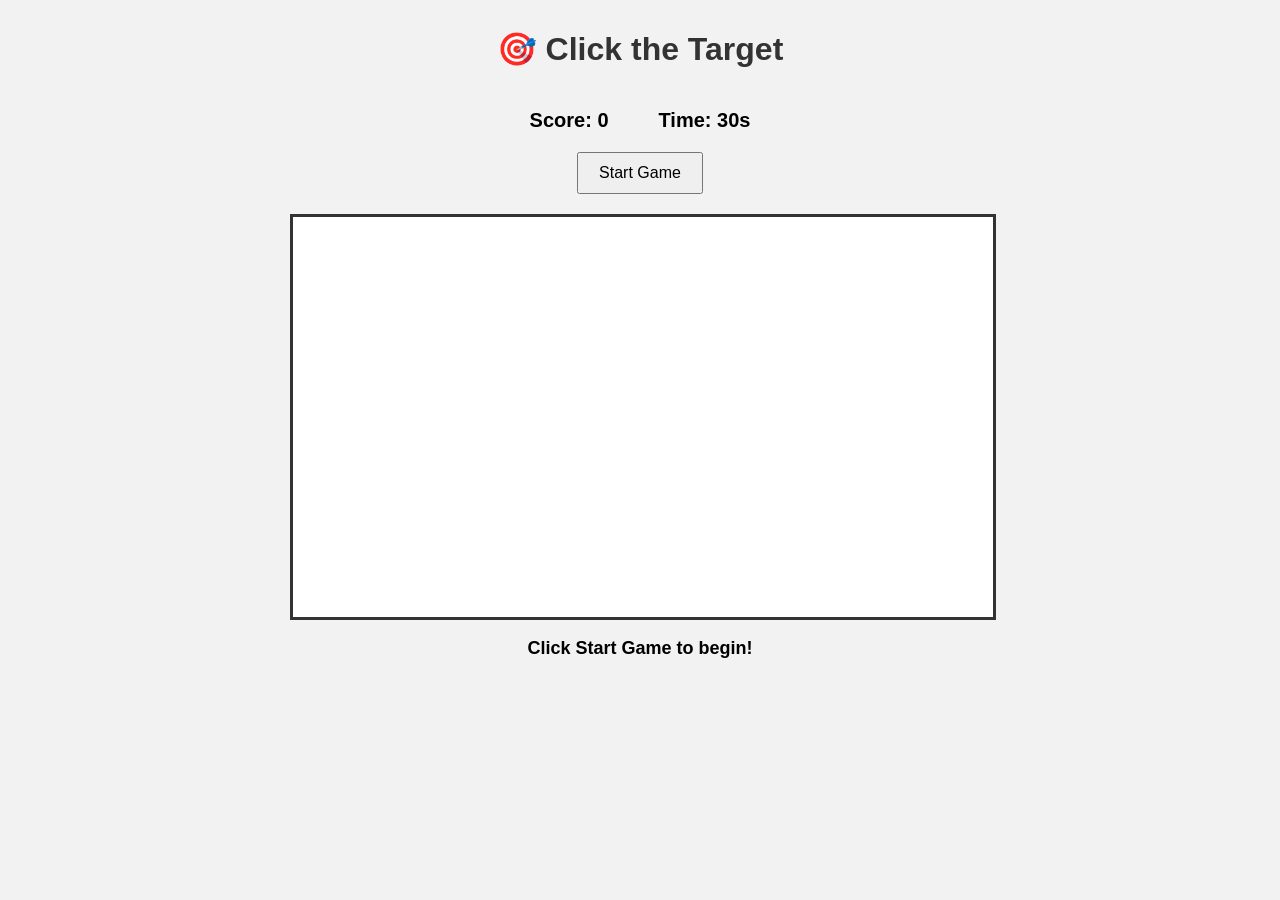
<file: Click_the Target/index.html>
<!DOCTYPE html>
<html lang="en">
    
<head>
    <meta charset="UTF-8">
    <meta name="viewport" content="width=device-width, initial-scale=1.0">
    <title>Click the Target Game</title>

    <link rel="stylesheet" href="style.css">
</head>

<body>

    <div class="game-container">

        <h1>🎯 Click the Target</h1>
        

        <div class="score-board">
            <p>Score: <span id="score">0</span></p>
            <p>Time: <span id="time">30</span>s</p>
        </div>

        
        <button id="startBtn">Start Game</button>

        <div id="gameArea">
            <div id="target"></div>
        </div>

        <p id="message">Click Start Game to begin!</p>

    </div>

    <script 
        src="script.js">
    </script>

</body>
</html>
</file>
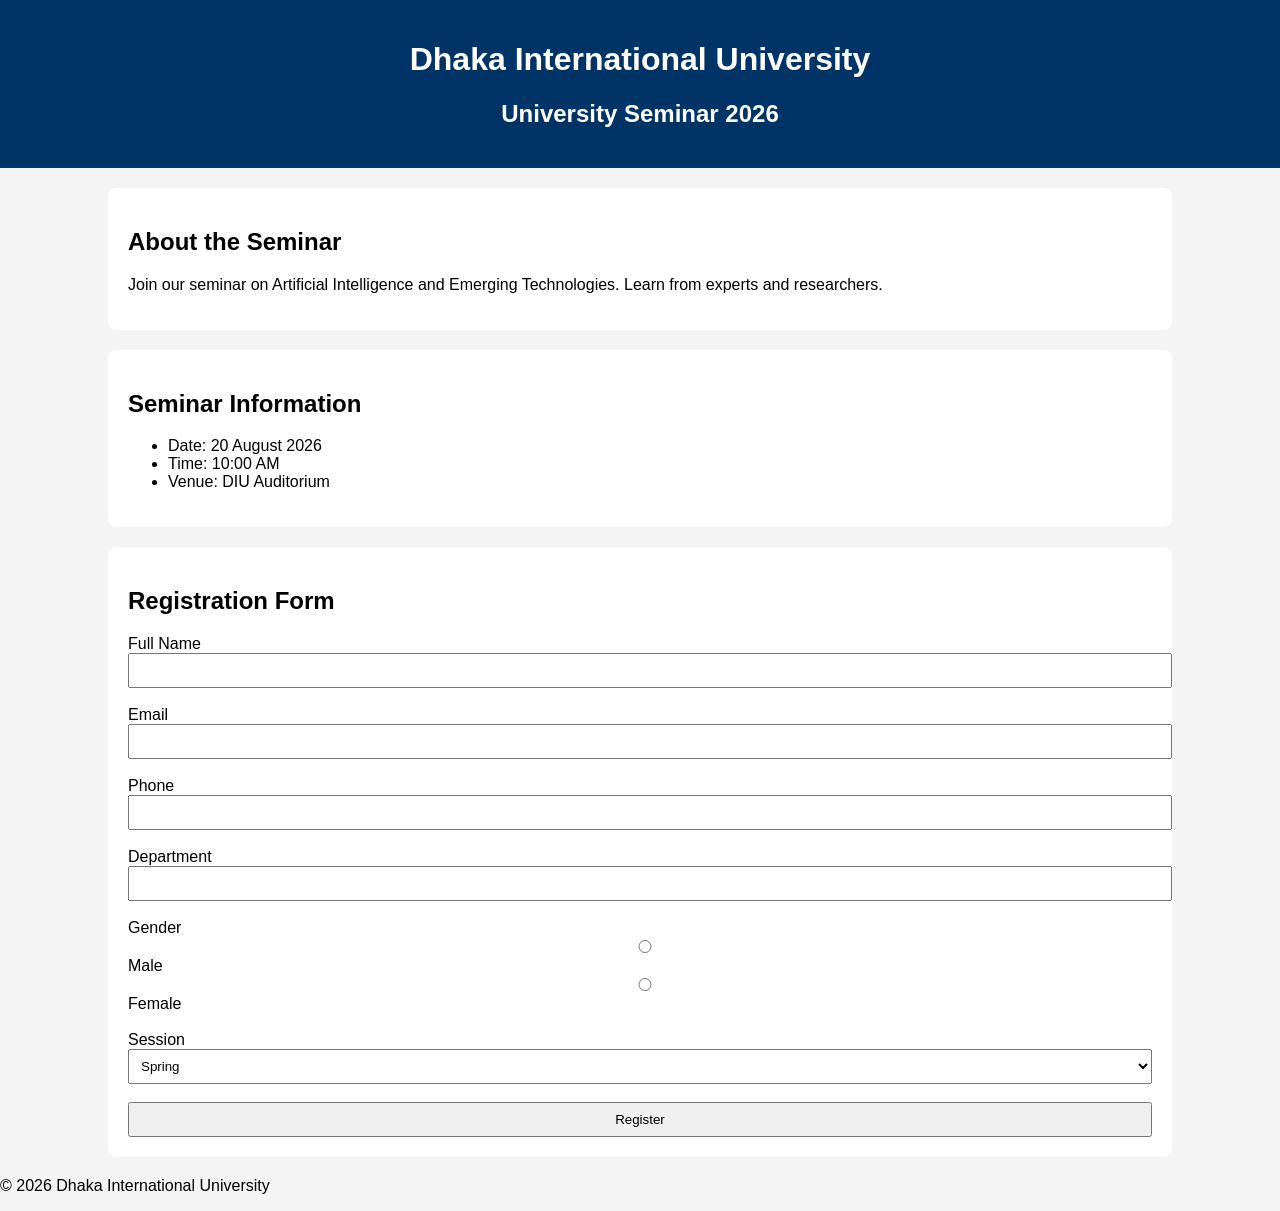
<file: Registration_Form/index.html>
<!DOCTYPE html>
<html>
<head>
    <title>University Seminar</title>
    <link rel="stylesheet" href="style.css">
</head>
<body>

<header>
    <h1>Dhaka International University</h1>
    <h2>University Seminar 2026</h2>
</header>

<section>
    <h2>About the Seminar</h2>
    <p>
        Join our seminar on Artificial Intelligence and Emerging Technologies.
        Learn from experts and researchers.
    </p>
</section>

<section>
    <h2>Seminar Information</h2>

    <ul>
        <li>Date: 20 August 2026</li>
        <li>Time: 10:00 AM</li>
        <li>Venue: DIU Auditorium</li>
    </ul>
</section>

<section>
    <h2>Registration Form</h2>

    <form>

        <label>Full Name</label><br>
        <input type="text"><br><br>

        <label>Email</label><br>
        <input type="email"><br><br>

        <label>Phone</label><br>
        <input type="tel"><br><br>

        <label>Department</label><br>
        <input type="text"><br><br>

        <label>Gender</label><br>
        <input type="radio" name="g">Male
        <input type="radio" name="g">Female
        <br><br>

        <label>Session</label><br>
        <select>
            <option>Spring</option>
            <option>Summer</option>
            <option>Fall</option>
        </select>

        <br> <br>

        <input type="submit" value="Register">

    </form>

</section>

<footer>
    <p>© 2026 Dhaka International University</p>
</footer>

</body>
</html>
</file>
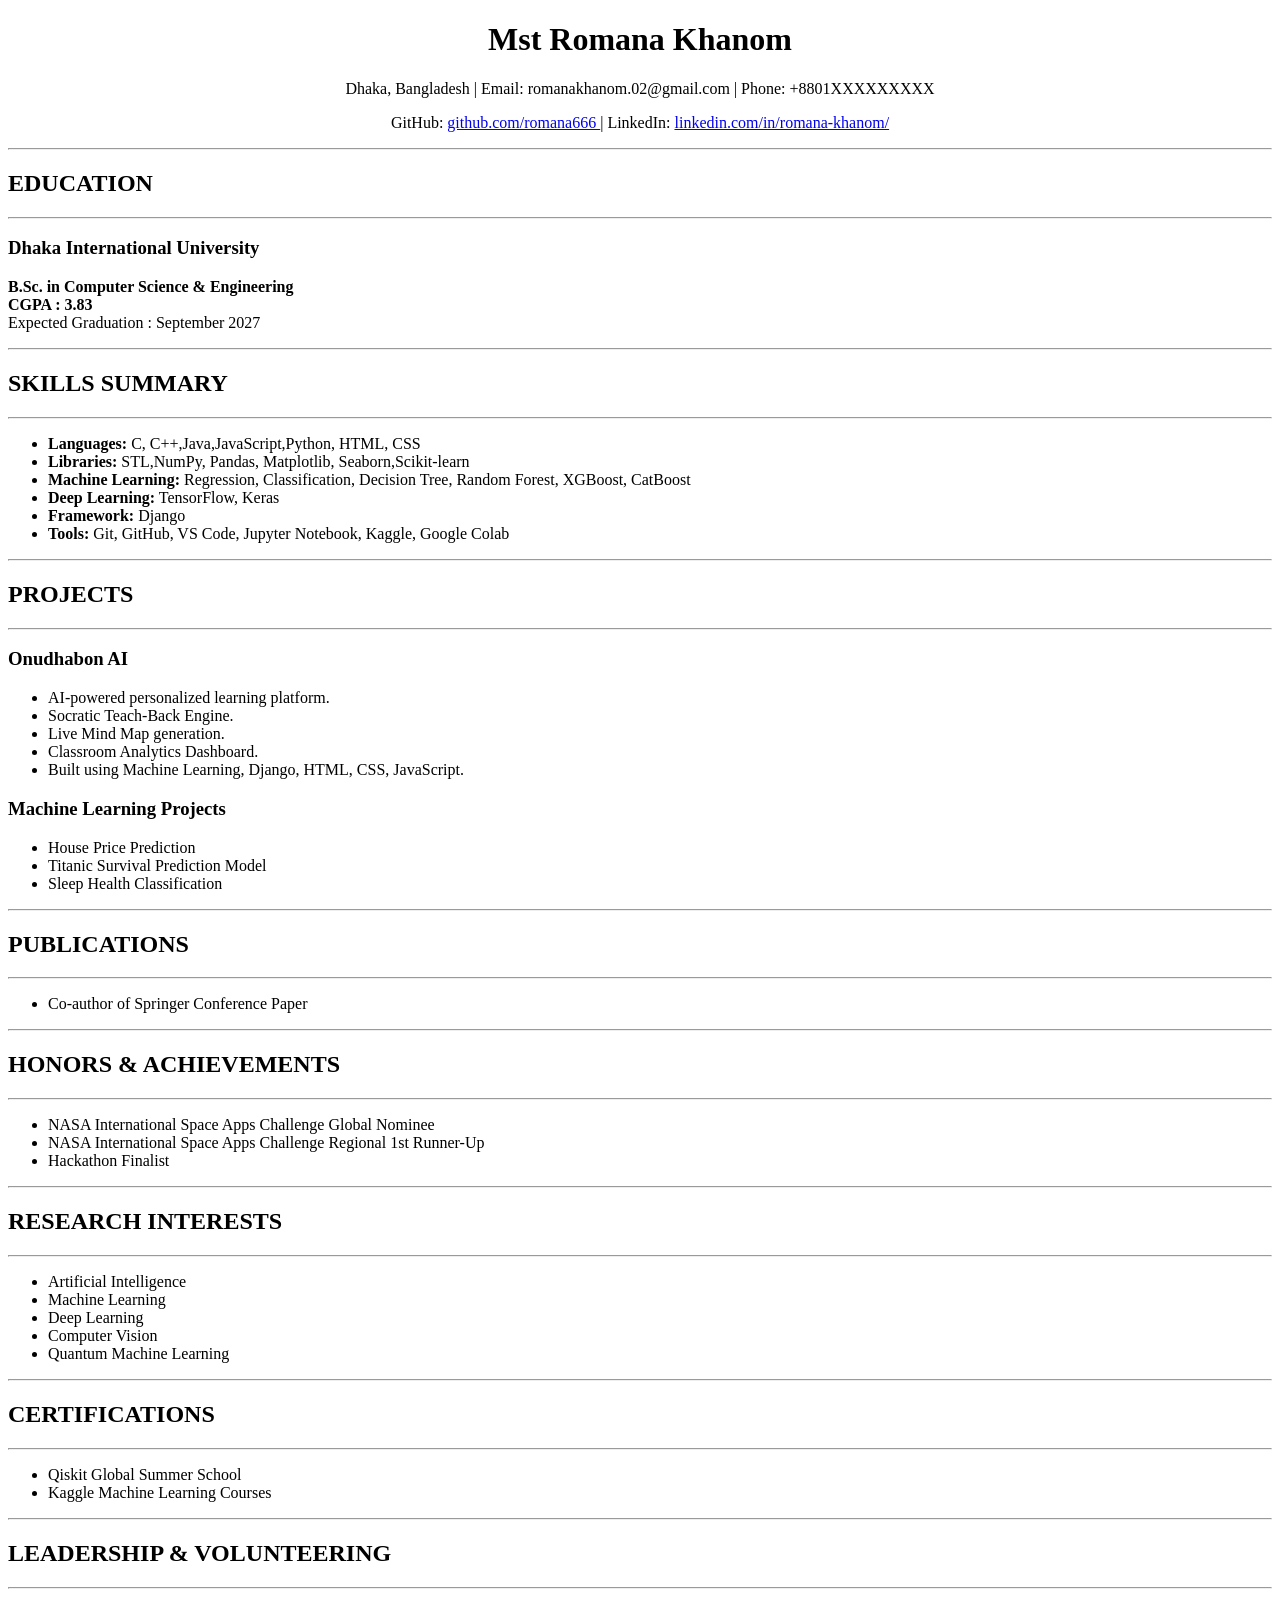
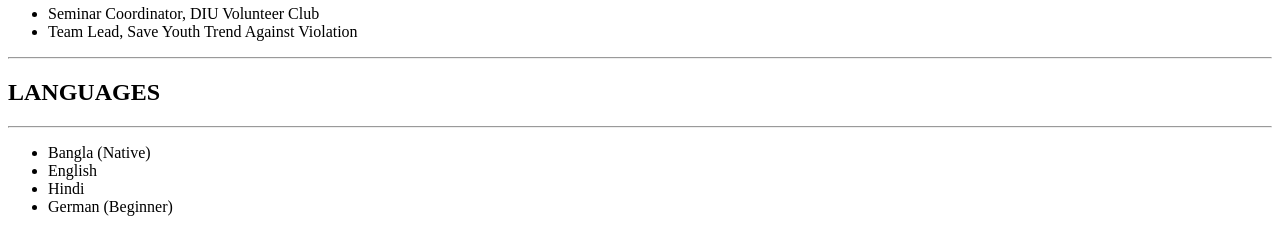
<file: resume_demo.html>
<!DOCTYPE html>
<html>

<head>
    <title>Romana Khanom Resume</title>
</head>

<body>

    <center>
        <h1>Mst Romana Khanom</h1>

        <p>
            Dhaka, Bangladesh |
            Email: romanakhanom.02@gmail.com |
            Phone: +8801XXXXXXXXX
        </p>

        <p>
            GitHub:
            <a href="https://github.com/romana666">
                github.com/romana666
            </a>

            |

            LinkedIn:
            <a href="https://www.linkedin.com/in/romana-khanom/">
                linkedin.com/in/romana-khanom/
            </a>
        </p>

        <hr>
    </center>

    <!-- Education -->

    <h2>EDUCATION</h2>

    <hr>

    <h3>Dhaka International University</h3>

    <p>
        <b>B.Sc. in Computer Science & Engineering</b><br>
        <b>CGPA : 3.83</b><br>
        

        Expected Graduation : September 2027
    </p>

    <hr>

    <!-- Skills -->

    <h2>SKILLS SUMMARY</h2>

    <hr>

    <ul>

        <li>
            <b>Languages:</b>
            C, C++,Java,JavaScript,Python, HTML, CSS
        </li>

        <li>
            <b>Libraries:</b>
            STL,NumPy, Pandas, Matplotlib, Seaborn,Scikit-learn
        </li>

        <li>
            <b>Machine Learning:</b>
            Regression, Classification,
            Decision Tree,
            Random Forest,
            XGBoost,
            CatBoost
        </li>

        <li>
            <b>Deep Learning:</b>
            TensorFlow, Keras
        </li>

        <li>
            <b>Framework:</b>
            Django
        </li>

        <li>
            <b>Tools:</b>
            Git, GitHub,
            VS Code,
            Jupyter Notebook,
            Kaggle,
            Google Colab
        </li>

    </ul>

    <hr>

    <!-- Experience -->

    <h2>PROJECTS</h2>

    <hr>

    <h3>Onudhabon AI</h3>

    <ul>

        <li>
            AI-powered personalized learning platform.
        </li>

        <li>
            Socratic Teach-Back Engine.
        </li>

        <li>
            Live Mind Map generation.
        </li>

        <li>
            Classroom Analytics Dashboard.
        </li>

        <li>
            Built using Machine Learning,
            Django,
            HTML,
            CSS,
            JavaScript.
        </li>

    </ul>

    <h3>Machine Learning Projects</h3>

    <ul>

        <li>
            House Price Prediction
        </li>

        <li>
            Titanic Survival Prediction Model
        </li>

        <li>
            Sleep Health Classification
        </li>

       

    </ul>

    <hr>

    <!-- Publications -->

    <h2>PUBLICATIONS</h2>

    <hr>

    <ul>

        <li>
            Co-author of Springer Conference Paper
        </li>

    </ul>

    <hr>

    <!-- Achievements -->

    <h2>HONORS & ACHIEVEMENTS</h2>

    <hr>

    <ul>

        <li>
            NASA International Space Apps Challenge
            Global Nominee
        </li>

        <li>
            NASA International Space Apps Challenge
            Regional 1st Runner-Up
        </li>

        <li>
             Hackathon Finalist
        </li>

    </ul>

    <hr>

    <!-- Research -->

    <h2>RESEARCH INTERESTS</h2>

    <hr>

    <ul>

        <li>
            Artificial Intelligence
        </li>

        <li>
            Machine Learning
        </li>

        <li>
            Deep Learning
        </li>

        <li>
            Computer Vision
        </li>

        <li>
            Quantum Machine Learning
        </li>

    </ul>

    <hr>

    <!-- Certifications -->

    <h2>CERTIFICATIONS</h2>

    <hr>

    <ul>

        <li>
            Qiskit Global Summer School
        </li>

        <li>
            Kaggle Machine Learning Courses
        </li>

    </ul>

    <hr>

    <!-- Leadership -->

    <h2>LEADERSHIP & VOLUNTEERING</h2>

    <hr>

    <ul>

        <li>
            Seminar Coordinator,
            DIU Volunteer Club
        </li>

        <li>
            Team Lead,
            Save Youth Trend Against Violation
        </li>

    </ul>

    <hr>

    <!-- Languages -->

    <h2>LANGUAGES</h2>

    <hr>

    <ul>

        <li>Bangla (Native)</li>

        <li>English</li>

        <li>Hindi</li>

        <li>German (Beginner)</li>

    </ul>

</body>

</html>
</file>
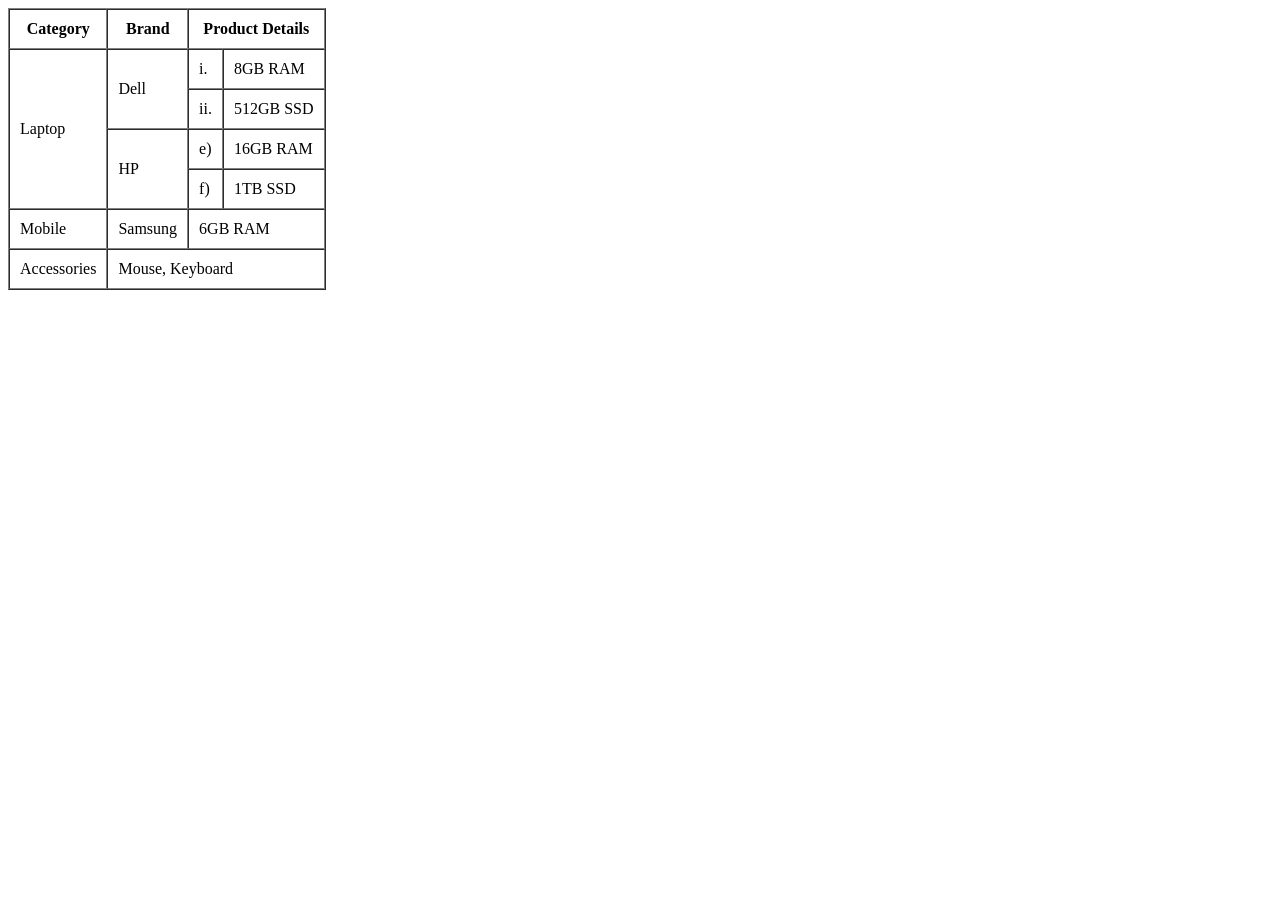
<file: table.html>
<!DOCTYPE html>
<html>
<head>
    <title>Product Table</title>
</head>
<body>

<table border="1" cellspacing="0" cellpadding="10">
    <tr>
        <th>Category</th>
        <th>Brand</th>
        <th colspan="2">Product Details</th>
    </tr>

    <tr>
        <td rowspan="4">Laptop</td>
        <td rowspan="2">Dell</td>
        <td>i.</td>
        <td>8GB RAM</td>
    </tr>

    <tr>
        <td>ii.</td>
        <td>512GB SSD</td>
    </tr>

    <tr>
        <td rowspan="2">HP</td>
        <td>e)</td>
        <td>16GB RAM</td>
    </tr>

    <tr>
        <td>f)</td>
        <td>1TB SSD</td>
    </tr>

    <tr>
        <td>Mobile</td>
        <td>Samsung</td>
        <td colspan="2">6GB RAM</td>
    </tr>

    <tr>
        <td>Accessories</td>
        <td colspan="3">Mouse, Keyboard</td>
    </tr>

</table>

</body>
</html>
</file>
<file: Click_the Target/style.css>
body {
    margin: 0;
    font-family: Arial, sans-serif;
    background-color: #f2f2f2;
    text-align: center;
}

.game-container {
    width: 700px;
    margin: 30px auto;
}

h1 {
    color: #333;
}

.score-board {
    display: flex;
    justify-content: center;
    gap: 50px;
    font-size: 20px;
    font-weight: bold;
}

button {
    padding: 10px 20px;
    font-size: 16px;
    cursor: pointer;
}

#gameArea {
    position: relative;
    width: 700px;
    height: 400px;
    margin-top: 20px;
    background-color: white;
    border: 3px solid #333;
    overflow: hidden;
}

#target {
    position: absolute;
    width: 50px;
    height: 50px;
    background-color: red;
    border-radius: 50%;
    cursor: pointer;
    display: none;
}

#message {
    font-size: 18px;
    font-weight: bold;
}
</file>
<file: Registration_Form/style.css>
body{
    font-family:Arial;
    margin:0;
    background:#f4f4f4;
}

header{
    background:#003366;
    color:white;
    text-align:center;
    padding:20px;
}

section{
    background:white;
    width:80%;
    margin:20px auto;
    padding:20px;
    border-radius:8px;
}

input,select{
    width:100%;
    padding:8px;
}
</file>
